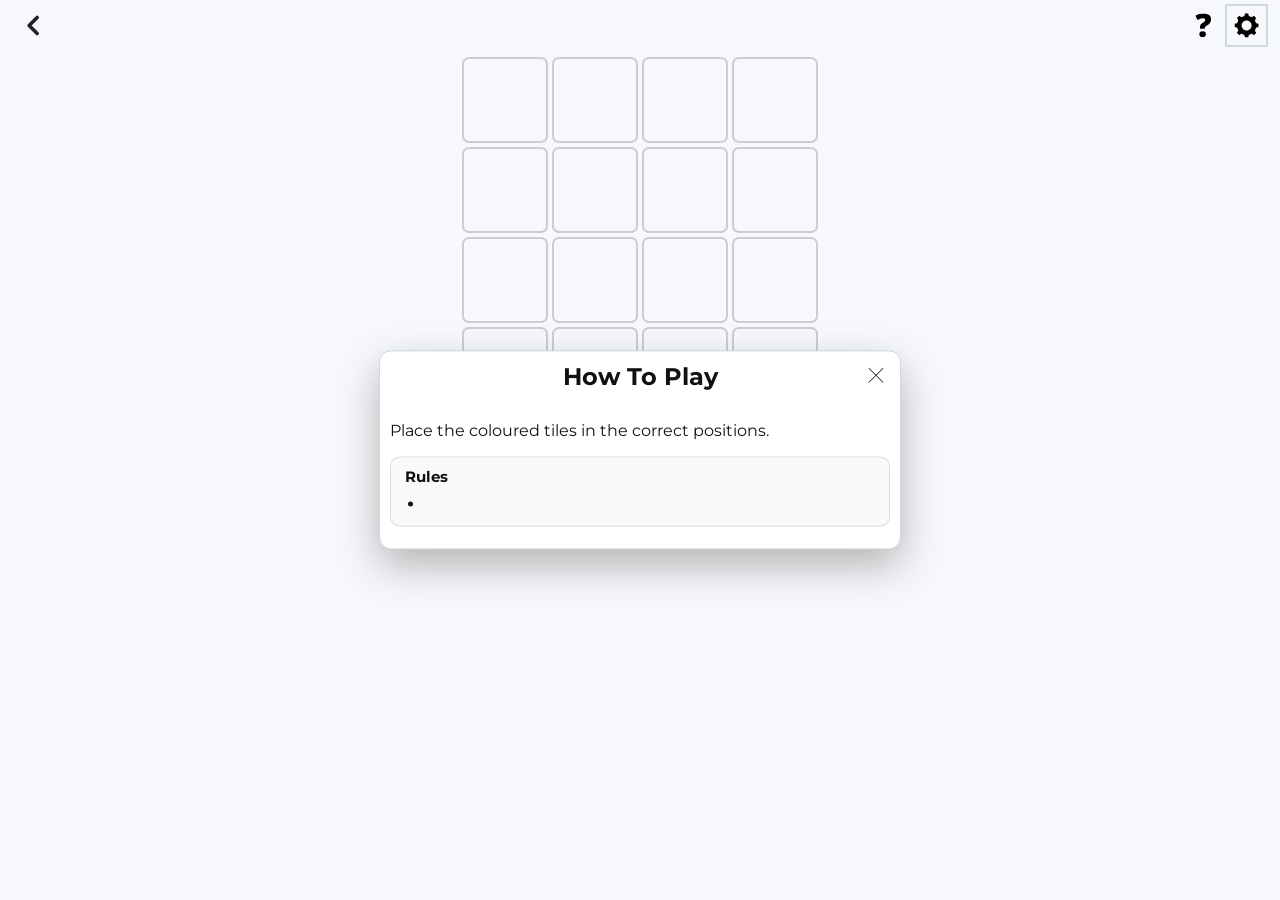
<file: game.html>
<!DOCTYPE html>
<html lang="en">

<head>
  <meta charset="UTF-8">
  <meta name="viewport" content="width=device-width, initial-scale=1.0">
  <title>Crakkle</title>
  <link rel="icon" href="assets/crakkle.svg" type="image/svg+xml">
  <link rel="stylesheet" href="styles/index.css">
  <link rel="stylesheet" href="styles/game_styles.css">
  <script src="scripts/game_logic.js" defer></script>
  <script src="scripts/game_visuals.js" defer></script>
</head>

<body>
  <div class="container">
    <div class="game-container">
      <header class="toolbar-header">
        <section class="toolbar-section">
          <a class="back-button" href="index.html" aria-label="Back to home">
            <svg class="back-button-icon" viewBox="0 0 24 24" aria-hidden="true" focusable="false">
              <path d="M14.5 6.5 9 12l5.5 5.5" fill="none" stroke-linecap="round" stroke-linejoin="round" stroke-width="2.5" />
            </svg>
          </a>
          <div class="toolbar-actions">
            <div class="how-to-modal">
              <button class="how-to-question-mark-button" id="how-to-question-mark-button" type="button" aria-label="Open how to modal"
                aria-haspopup="dialog" aria-expanded="false" aria-controls="how-to-dropdown">
                <img class="how-to-question-mark-icon" src="assets/question-mark.svg" alt="" aria-hidden="true">
              </button>
              <div class="how-to-dropdown hidden" id="how-to-dropdown" role="dialog" aria-modal="true" aria-labelledby="how-to-title" aria-hidden="true">
                <button class="settings-close-button" id="how-to-close-button" type="button" aria-label="Close how to modal">
                  <img class="settings-close-icon" src="assets/X.svg" alt="" aria-hidden="true">
                </button>
                <h2 id="how-to-title">How To Play</h2>
                <div class="modal-copy"></div>
                <p class="modal-intro"> Place the coloured tiles in the correct positions.</p>
                <section class="instruction-section" aria-labelledby="how-to-rules-title">
                  <h3 class="instruction-heading" id="how-to-rules-title">Rules</h3>
                  <ul class="instruction-list">
                    <li></li>
                  </ul>
                </section>
              </div>
            </div>
            <div class="settings-menu">
              <button class="settings-cog-button" id="settings-cog-button" type="button" aria-label="Open settings menu"
                aria-haspopup="dialog" aria-expanded="false" aria-controls="settings-dropdown">
                <img class="settings-cog-icon" src="assets/settings-cog.svg" alt="" aria-hidden="true">
              </button>
              <div class="settings-dropdown hidden" id="settings-dropdown" role="dialog" aria-modal="true" aria-labelledby="settings-title" aria-hidden="true">
                <button class="settings-close-button" id="settings-close-button" type="button" aria-label="Close settings menu">
                  <img class="settings-close-icon" src="assets/X.svg" alt="" aria-hidden="true">
                </button>
                <h2 id="settings-title">Settings</h2>
                <label class="settings-option" for="dark-mode-toggle">
                  <span>Dark mode</span>
                  <input id="dark-mode-toggle" type="checkbox">
                </label>
              </div>
            </div>
          </div>
        </section>
      </header>
      <main class="game-module">
        <div class="game-board-container">
          <div class="game-board">
            <div class="game-row" id="row-1">
              <div class="game-tile-container">
                <div class="game-tile" data-state="empty"></div>
              </div>
              <div class="game-tile-container">
                <div class="game-tile" data-state="empty"></div>
              </div>
              <div class="game-tile-container">
                <div class="game-tile" data-state="empty"></div>
              </div>
              <div class="game-tile-container">
                <div class="game-tile" data-state="empty"></div>
              </div>
            </div>
            <div class="game-row" id="row-2">
              <div class="game-tile-container">
                <div class="game-tile" data-state="empty"></div>
              </div>
              <div class="game-tile-container">
                <div class="game-tile" data-state="empty"></div>
              </div>
              <div class="game-tile-container">
                <div class="game-tile" data-state="empty"></div>
              </div>
              <div class="game-tile-container">
                <div class="game-tile" data-state="empty"></div>
              </div>
            </div>
            <div class="game-row" id="row-3">
              <div class="game-tile-container">
                <div class="game-tile" data-state="empty"></div>
              </div>
              <div class="game-tile-container">
                <div class="game-tile" data-state="empty"></div>
              </div>
              <div class="game-tile-container">
                <div class="game-tile" data-state="empty"></div>
              </div>
              <div class="game-tile-container">
                <div class="game-tile" data-state="empty"></div>
              </div>
            </div>
            <div class="game-row" id="row-4">
              <div class="game-tile-container">
                <div class="game-tile" data-state="empty"></div>
              </div>
              <div class="game-tile-container">
                <div class="game-tile" data-state="empty"></div>
              </div>
              <div class="game-tile-container">
                <div class="game-tile" data-state="empty"></div>
              </div>
              <div class="game-tile-container">
                <div class="game-tile" data-state="empty"></div>
              </div>
            </div>
          </div>
        </div>
      </main>
    </div>
  </div>
</body>
</file>
<file: styles/index.css>
@import url('https://fonts.googleapis.com/css2?family=Montserrat:ital,wght@0,100..900;1,100..900&display=swap');

:root {
  font-family: 'Montserrat', serif;
  font-size: 16px;
  --crakkle-icon: url('../assets/crakkle.svg');
  --color-background: #78c79b;
  --game-color-background: #f6f8fb;
  --game-text-color: #111111;
  --icon-color: #222222;
  --settings-surface-color: #ffffff;
  --settings-border-color: #d0d7de;
  --settings-text-color: #111111;
  --settings-hover-color: #f5f6f8;
  --empty-tile-color: #cbcdd1;

  /* Spacing variables */
  --vertical-spacing-0-5: 4px;
  --horizontal-spacing-0-5: 4px;
  --vertical-spacing-2: 16px;
  --horizontal-spacing-2: 16px;
  --vertical-spacing-1-5: 12px;
  --header-height: 40px;
  --header-toolbar-height: 50px;
  --header-padding-x: var(--horizontal-spacing-2);
  --game-max-width: 500px;
  --board-width: min(300px, 100vw);

  /* Button styles */
  --bg-btn-primary: #000000;
  --text-btn-primary: #ffffff;
  --sm-btn-bg-color: #e45c5c;
  --sm-btn-border-color: #aa3636;
  --sm-btn-text-color: #f8f7f7;
  --share-btn-color: #57C643;
  --share-border-color: #47A740;
}

@media (min-width: 768px) {
  :root {
    --board-width: 360px;
  }
}

:root[data-theme="dark"] {
  --game-color-background: #12161c;
  --game-text-color: #f0f3f8;
  --settings-surface-color: #1d2630;
  --settings-border-color: #34475a;
  --box-border-color: #a3afba;
  --settings-text-color: #f0f3f8;
  --settings-hover-color: #253242;
  --settings-cog-color: #f0f3f8;
  --empty-tile-color: #4a5664;
  --empty-peg-color: #212932;
  --white-peg-border: #c9d5e1;
  --grey-peg-color: #455365;
  --grey-peg-border: #424e5d;
  --sm-btn-text-color: #939292;
  --sm-btn-border-color: #858585;
  --icon-color: #f0f3f8;
}
</file>
<file: styles/game_styles.css>
html {
  height: 100%;
}

body {
  height: 100%;
  background-color: var(--game-color-background);
  color: var(--game-text-color);
  margin: 0;
  padding: 0;
  overflow-y: auto;
}

body.modal-open {
  overflow: hidden;
  overscroll-behavior: none;
}

div {
  margin: 0;
  padding: 0;
  border: 0;
  font-size: 100%;
  font: inherit;
  vertical-align: baseline;
}

/* Header Section */

header {
  display: block;
}

.toolbar-header {
  width: 100%;
  height: var(--header-toolbar-height);
  display: flex;
  align-items: center;
}

.toolbar-section {
  height: 48px;
  width: 100%;
  display: flex;
  align-items: center;
  justify-content: space-between;
  padding: 0 var(--horizontal-spacing-2);
  position: relative;
}

.toolbar-actions {
  display: flex;
  align-items: center;
  gap: 8px;
}

.back-button,
.how-to-modal,
.settings-menu {
  position: relative;
}

.back-button,
.settings-cog-button,
.how-to-question-mark-button {
  width: 35px;
  height: 35px;
  border: 0;
  border-radius: 0;
  background: transparent;
  color: var(--icon-color);
  display: inline-flex;
  justify-content: center;
  align-items: center;
  cursor: pointer;
  padding: 0;
}

.back-button {
  text-decoration: none;
}

.back-button-icon {
  width: 35px;
  height: 35px;
  display: block;
  stroke: currentColor;
}

.settings-cog-icon,
.how-to-question-mark-icon {
  width: 25px;
  height: 25px;
  display: block;
}

/* Settings styles */

:root[data-theme="dark"] .settings-cog-icon,
:root[data-theme="dark"] .how-to-question-mark-icon {
  filter: brightness(0) invert(1);
}

.back-button:focus-visible,
.settings-cog-button:focus-visible,
.how-to-question-mark-button:focus-visible {
  outline: 2px solid var(--settings-border-color);
  outline-offset: 2px;
}

.how-to-dropdown,
.settings-dropdown {
  position: fixed;
  top: 50%;
  left: 50%;
  transform: translate(-50%, -50%);
  width: min(500px, calc(100vw - 32px));
  background-color: var(--settings-surface-color);
  border: 1px solid var(--settings-border-color);
  border-radius: 12px;
  box-shadow: 0 16px 40px rgba(0, 0, 0, 0.28);
  color: var(--settings-text-color);
  z-index: 200;
  padding: 12px 10px 22px;
  max-height: min(80dvh, 720px);
  overflow-y: auto;
  overscroll-behavior: contain;
  -ms-overflow-style: none;
  scrollbar-width: none;
}

.how-to-dropdown::-webkit-scrollbar,
.settings-dropdown::-webkit-scrollbar {
  display: none;
}

.hidden {
  display: none !important;
}

.settings-close-button {
  position: absolute;
  top: 10px;
  right: 10px;
  width: 28px;
  height: 28px;
  border: 0;
  background: transparent;
  display: inline-flex;
  justify-content: center;
  align-items: center;
  cursor: pointer;
  padding: 0;
}

.settings-close-icon {
  width: 16px;
  height: 16px;
  display: block;
}

:root[data-theme="dark"] .settings-close-icon {
  filter: brightness(0) invert(1);
}

.settings-close-button:focus-visible {
  outline: 2px solid var(--settings-border-color);
  outline-offset: 2px;
}

.settings-option {
  display: flex;
  justify-content: space-between;
  align-items: center;
  gap: 8px;
  padding: 10px 12px;
  cursor: pointer;
  user-select: none;
}

.settings-option:hover {
  background: var(--settings-hover-color);
}

.settings-option-copy {
  display: flex;
  flex-direction: column;
  align-items: flex-start;
  gap: 2px;
}

.settings-option-title {
  line-height: 1.2;
}

.settings-option-subtitle {
  font-size: 0.8rem;
  line-height: 1.2;
  opacity: 0.8;
}

.settings-option input[type="checkbox"] {
  width: 16px;
  height: 16px;
}

.settings-link-button {
  width: 100%;
  border: 0;
  background: transparent;
  color: inherit;
  font: inherit;
  text-align: left;
}

.how-to-dropdown h2,
.settings-dropdown h2 {
  text-align: center;
  margin: 0 40px 12px;
  line-height: 1.15;
}

.settings-link-button:focus-visible,
.settings-option input[type="checkbox"]:focus-visible {
  outline: 2px solid var(--settings-border-color);
  outline-offset: 2px;
}

.modal-copy {
  display: grid;
  gap: 16px;
  padding: 0 16px 2px;
  line-height: 1.55;
}

.modal-copy p {
  margin: 0;
}

.modal-intro {
  max-width: 38ch;
  font-size: 1rem;
}

.instruction-section {
  display: grid;
  gap: 8px;
  padding: 12px 14px;
  border: 1px solid color-mix(in srgb, var(--settings-border-color) 82%, transparent);
  border-radius: 10px;
  background: color-mix(in srgb, var(--settings-hover-color) 50%, transparent);
}

.instruction-heading {
  margin: 0;
  font-size: 0.92rem;
  font-weight: 700;
  line-height: 1.2;
}

.instruction-list {
  margin: 0;
  padding-left: 20px;
  display: grid;
  gap: 8px;
}

.instruction-list li {
  padding-left: 2px;
}

.instruction-legend {
  display: grid;
  grid-template-columns: repeat(auto-fit, minmax(180px, 1fr));
  gap: 10px 12px;
  margin-top: 4px;
}

.instruction-legend-item {
  display: flex;
  align-items: center;
  gap: 10px;
  min-width: 0;
}

.instruction-tile,
.instruction-ship-tile {
  width: 22px;
  aspect-ratio: 1 / 1;
  display: inline-flex;
  box-sizing: border-box;
  border-radius: 15%;
  flex: 0 0 auto;
  vertical-align: text-bottom;
  margin: 0 4px;
}

.instruction-tile[data-state="miss"] {
  border: 2px solid var(--miss-tile-color);
  background-color: var(--miss-tile-bg-color);
}

.instruction-tile[data-state="hit"] {
  border: 2px solid var(--hit-tile-color);
  background-color: var(--hit-tile-bg-color);
}

.instruction-ship-tile[data-state="not-found"] {
  border: 2px solid var(--ship-nf-color);
  background-color: var(--ship-nf-bg-color);
}

.instruction-ship-tile[data-state="alive"] {
  border: 2px solid var(--alive-color);
  background-color: var(--alive-bg-color);
}

/* Game Board Styles */

.container {
  flex: 1;
  display: flex;
  flex-direction: column;
  width: 100%;
}

.game-container {
  position: relative;
  min-height: 100dvh;
}

.game-container,
.game-tile,
.game-action-button,
.back-button,
.settings-cog-button,
.how-to-question-mark-button,
.settings-close-button {
  touch-action: manipulation;
}

.game-module {
  width: 100%;
  max-width: var(--game-max-width);
  margin: 5px auto 5px;
  display: flex;
  flex-direction: column;
  min-height: calc(100dvh - var(--header-toolbar-height) - 10px);
}

.game-board-container {
  display: flex;
  justify-content: center;
  align-items: flex-start;
  overflow: hidden;
  margin-bottom: 4px;
}

.game-board {
  display: grid;
  grid-template-rows: repeat(4, 1fr);
  grid-gap: 4px;
  padding: 2px;
  box-sizing: border-box;
  width: var(--board-width);
}

.game-board.is-disabled {
  pointer-events: none;
}

.game-row {
  display: grid;
  grid-gap: 4px;
  grid-template-columns: repeat(4, 1fr);
}

.game-tile-container {
  display: block;
  perspective: 500px;
}

.game-tile {
  width: 100%;
  aspect-ratio: 1 / 1;
  display: inline-flex;
  justify-content: center;
  align-items: center;
  vertical-align: middle;
  box-sizing: border-box;
  user-select: none;
  border-radius: 8%;
  cursor: pointer;
  transform: scale(1);
  transform-style: preserve-3d;
  backface-visibility: hidden;
  transition: transform 140ms ease, box-shadow 140ms ease;
}

.game-tile[data-state="empty"] {
  border: 2px solid var(--empty-tile-color);
  background-color: var(--empty-tile-bg-color);
}

.game-tile.is-selected {
  box-shadow: inset 0 0 0 2px rgba(255, 255, 255, 0.45);
}
</file>
